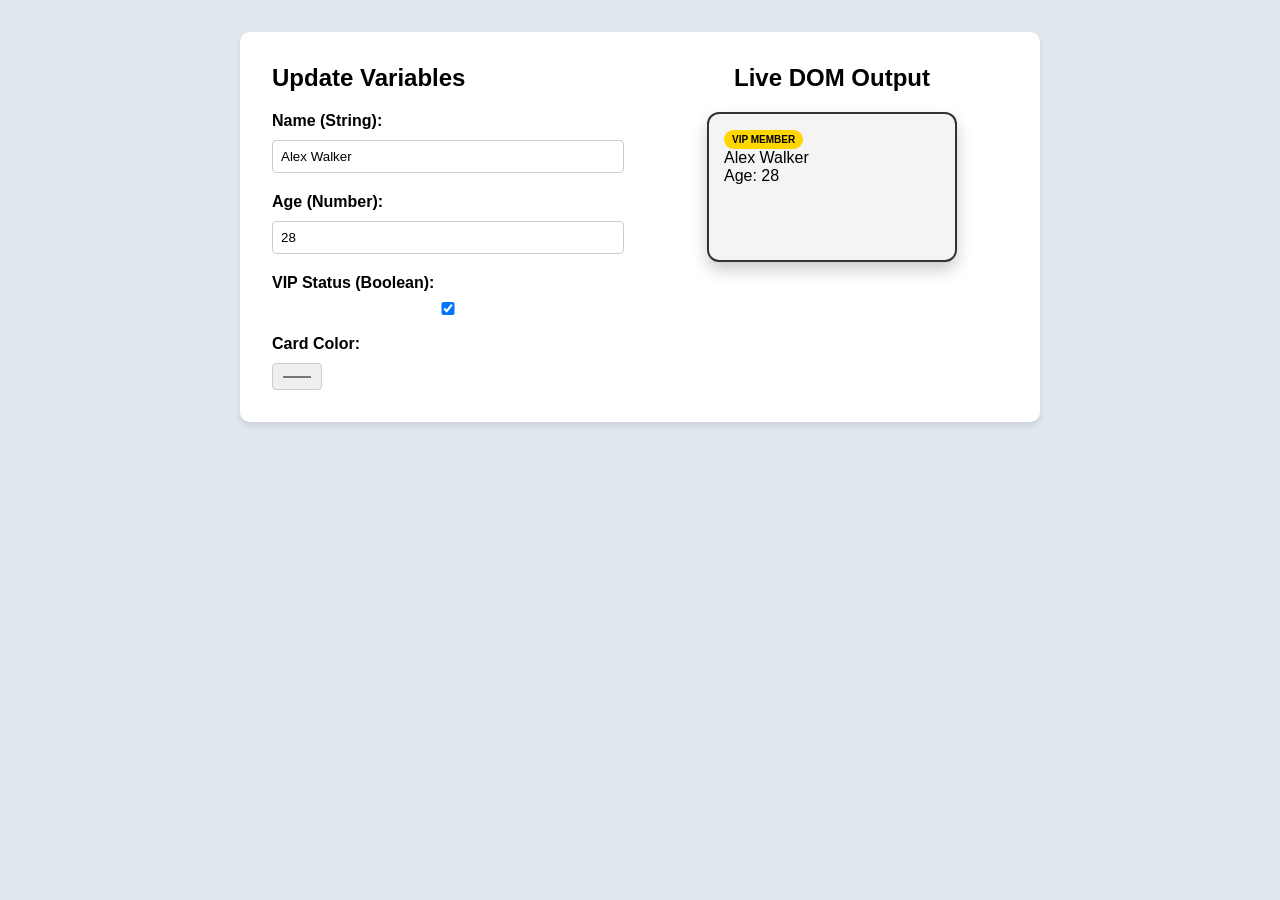
<file: index.html>
<!doctype html>
<html lang="en">
  <head>
    <meta charset="UTF-8" />
    <meta name="viewport" content="width=device-width, initial-scale=1.0" />
    <title>Document</title>
    <style>
      * {
        padding: 0;
        margin: 0;
        box-sizing: border-box;
        font-family: Arial, sans-serif;
      }

      body {
        background-color: #e2e8f0;
        padding: 2rem;
      }

      .container {
        display: flex;
        gap: 2rem;
        max-width: 800px;
        margin: 0 auto;
        background: white;
        padding: 2rem;
        border-radius: 10px;
        box-shadow: 0 4px 6px rgba(0, 0, 0, 0.1);
      }

      .controls {
        flex: 1;
        display: flex;
        flex-direction: column;
        gap: 10px;
      }

      .controls label {
        font-weight: bold;
        margin-top: 10px;
      }

      .controls input {
        padding: 8px;
        border: 1px solid #ccc;
        border-radius: 4px;
      }

      .output {
        flex: 1;
        display: flex;
        flex-direction: column;
        align-items: center;
      }

      .card {
        background-color: #f4f4f4;
        border: 2px solid #333;
        border-radius: 12px;
        width: 250px;
        height: 150px;
        padding: 15px;
        margin-top: 20px;
        box-shadow: 0 8px 16px rgba(0, 0, 0, 0.2);
        transition: background-color 0.3s;
      }

      .badge {
        background-color: gold;
        color: black;
        font-size: 10px;
        font-weight: bold;
        padding: 4px 8px;
        border-radius: 20px;
        display: inline-block;
      }
    </style>
  </head>
  <body>
    <div class="container">
      <!-- left section -->
      <section class="controls">
        <h2>Update Variables</h2>

        <label for="nameInput">Name (String):</label>
        <input type="text" id="nameInput" value="Alex Walker" />

        <label for="ageInput">Age (Number):</label>
        <input type="number" id="ageInput" value="28" />

        <label for="vipInput">VIP Status (Boolean):</label>
        <input type="checkbox" id="vipInput" checked />

        <label for="colorInput">Card Color:</label>
        <input type="color" id="colorInput" value="#389749" />
      </section>

      <!-- right section -->
      <section class="output">
        <h2>Live DOM Output</h2>

        <div id="idCard" class="card">
          <div class="card-header">
            <span id="vipBadge" class="badge">VIP MEMBER</span>
          </div>

          <div class="card-body">
            <p id="cardName">Alex Walker</p>
            <p>Age: <span id="cardAge">28</span></p>
          </div>
        </div>
      </section>
    </div>
  </body>
</html>
</file>
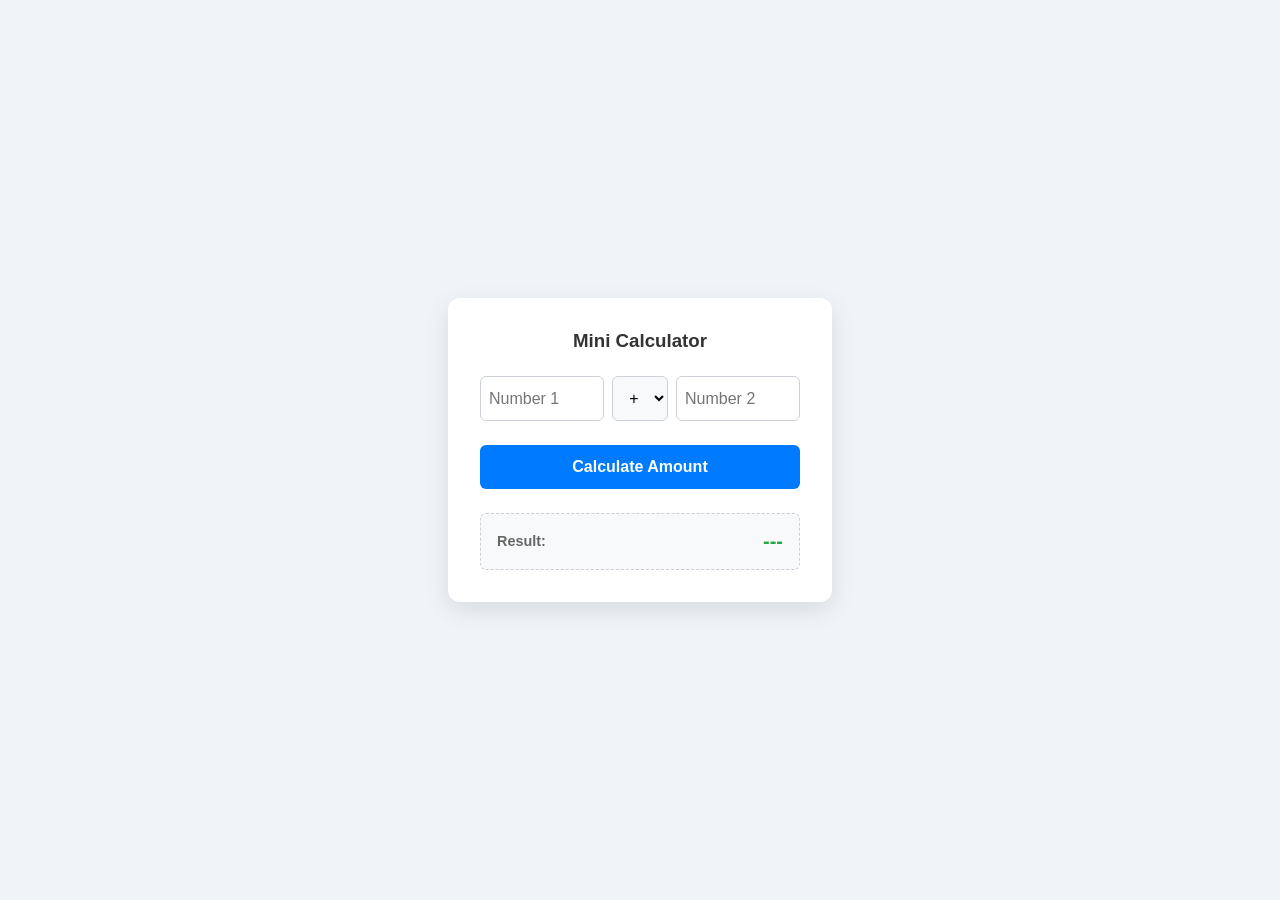
<file: calculate/index.html>
<!doctype html>
<html lang="en">
  <head>
    <meta charset="UTF-8" />
    <meta name="viewport" content="width=device-width, initial-scale=1.0" />
    <title>Document</title>
    <link href="style.css" rel="stylesheet" />
  </head>
  <body>
    <div class="calculator-container">
      <h3>Mini Calculator</h3>

      <div class="input-row">
        <input type="number" id="num1" placeholder="Number 1" />

        <select id="operator" title="operator">
          <option value="+">+</option>
          <option value="-">-</option>
          <option value="*">×</option>
          <option value="/">÷</option>
        </select>

        <input type="number" id="num2" placeholder="Number 2" />
      </div>

      <button id="calcButton">Calculate Amount</button>

      <div class="result-box">
        <span class="result-label">Result:</span>
        <span id="finalResult">---</span>
      </div>
    </div>

    <script>
      const num1Input = document.getElementById("num1");
      const num2Input = document.getElementById("num2");
      const operatorInput = document.getElementById("operator");
      const calcButton = document.getElementById("calcButton");
      const finalResult = document.getElementById("finalResult");

      function calcFunciton() {
        const num1 = Number(num1Input.value);
        const num2 = parseFloat(num2Input.value);
        const operator = operatorInput.value;

        if (isNaN(num1) || isNaN(num2)) {
          finalResult.textContent = "Error: Missing Numbers!";
          return;
        }

        let result = 0;

        if (operator === "+") {
          
          result = num1 + num2;
        } else if (operator === "-") {
          result = num1 - num2;
        } else if (operator === "*") {
          result = num1 * num2;
        } else if (operator === "/") {
          if (num2 === 0) {
            finalResult.textContent = "Error: Can't divided by 0!";
            return;
          }
          result = num1 / num2;
        }
        finalResult.textContent = result;
      }

      calcButton.addEventListener("click", calcFunciton);

    </script>
    <!-- <script src="calculate.js"></script> -->
  </body>
</html>
</file>
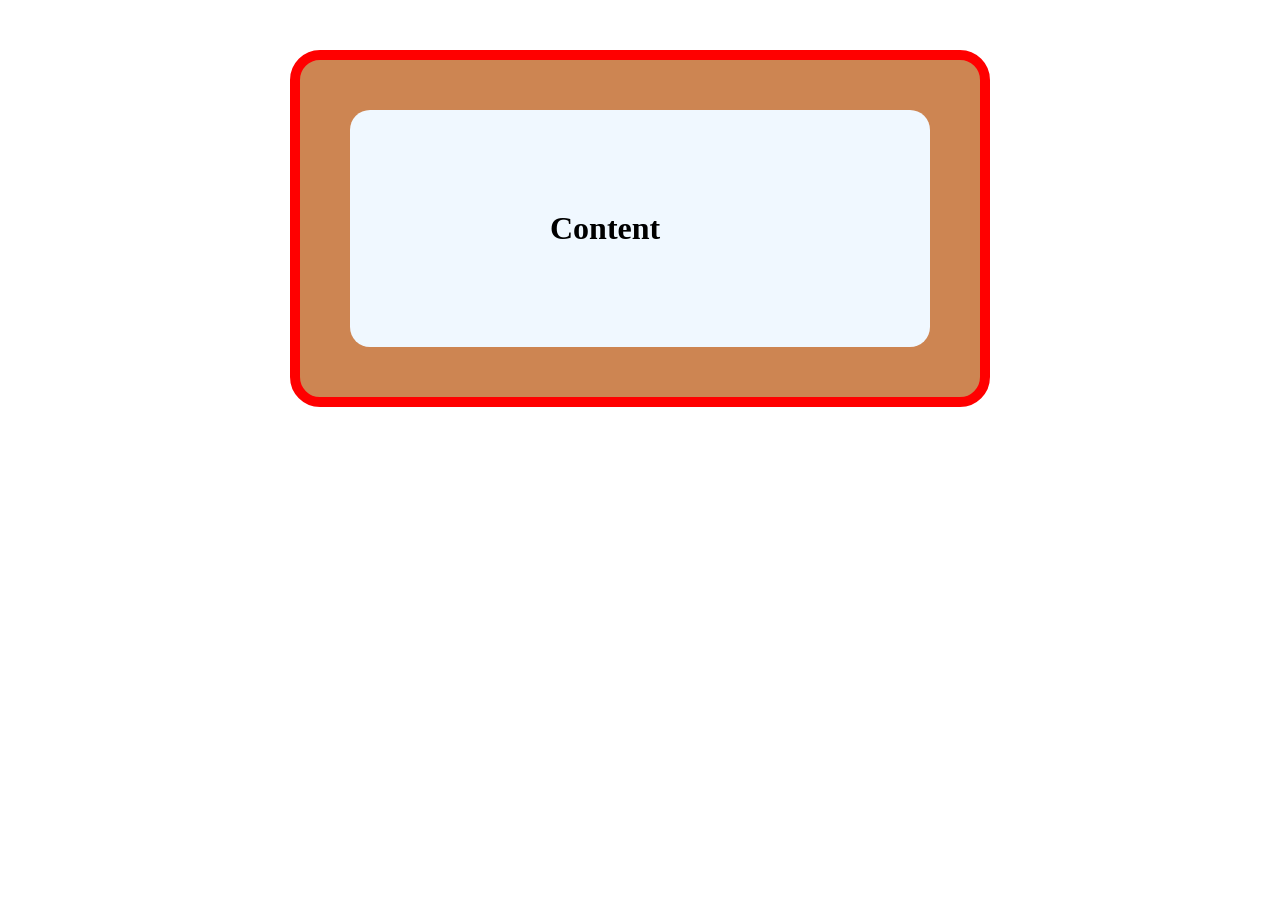
<file: box.html>
<!doctype html>
<html lang="en">
  <head>
    <meta charset="UTF-8" />
    <meta name="viewport" content="width=device-width, initial-scale=1.0" />
    <title>Document</title>
    <style>
      * {
        padding: 0;
        margin: 0;
        box-sizing: border-box;
      }
      h1 {
        padding: 100px 200px;
        background-color: aliceblue;
        border-radius: 20px;
      }
      .box {
        width: 700px;
        margin: auto;
        margin-top: 50px;
        background-color: rgb(205, 133, 82);
        padding: 50px;
        border: 10px solid red;
        border-radius: 30px;
      }
    </style>
  </head>
  <body>
    <div class="box">
      <h1>Content</h1>
    </div>

    <script>
      
      //Operator Incident
      console.log(5 + 5 * 5 - 4); //26

      console.log(5 + 5 * 5 - 5 / 5); //29

      // //Order of Operations
      console.log((8 / 2) * (2 + 2)); //16
    </script>
  </body>
</html>
</file>
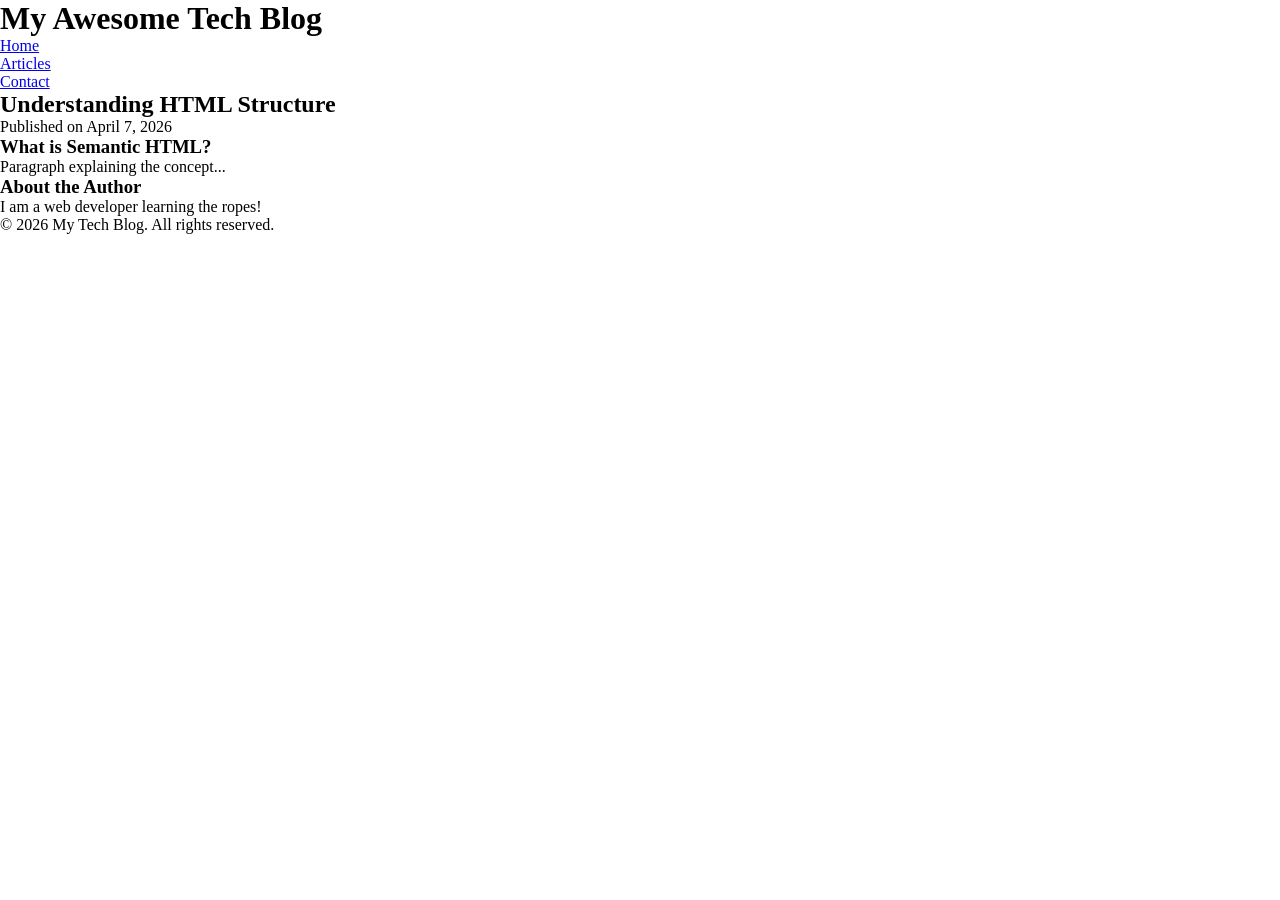
<file: semantic.html>
<!doctype html>
<html lang="en">
  <head>
    <meta charset="UTF-8" />
    <link rel="icon" type="image/png" href="tree.png" />
    <meta name="viewport" content="width=device-width, initial-scale=1.0" />
    <title>Tech Blog</title>
    <style>
      * {
        margin: 0;
        padding: 0;
        box-sizing: border-box;
      }
    </style>
  </head>
  <body>
    <header>
      <h1>My Awesome Tech Blog</h1>

      <nav>
        <ul>
          <li><a href="#">Home</a></li>
          <li><a href="#">Articles</a></li>
          <li><a href="#">Contact</a></li>
        </ul>
      </nav>
    </header>

    <main>
      <article>
        <header>
          <h2>Understanding HTML Structure</h2>
          <p>Published on April 7, 2026</p>
        </header>

        <section>
          <h3>What is Semantic HTML?</h3>
          <p>Paragraph explaining the concept...</p>
        </section>
      </article>

      <aside>
        <h3>About the Author</h3>
        <p>I am a web developer learning the ropes!</p>
      </aside>
    </main>

    <footer>
      <p>&copy; 2026 My Tech Blog. All rights reserved.</p>
    </footer>
  </body>
</html>
</file>
<file: calculate/style.css>
body {
    font-family: 'Inter', sans-serif;
    background-color: #f0f4f8;
    display: flex;
    justify-content: center;
    align-items: center;
    min-height: 100vh;
    margin: 0;
}

.calculator-container {
    background: white;
    padding: 2rem;
    border-radius: 12px;
    box-shadow: 0 8px 24px rgba(0, 0, 0, 0.1);
    text-align: center;
    width: 320px;
}


h3 {
    margin-top: 0;
    color: #333;
    margin-bottom: 1.5rem;
}

.input-row {
    display: flex;
    gap: 0.5rem;
    margin-bottom: 1.5rem;
}

input[type="number"],
select {
    padding: 0.75rem 0.5rem;
    border: 1px solid #ccd1d9;
    border-radius: 6px;
    font-size: 1rem;
}

input[type="number"] {
    width: 40%;
}

select {
    width: 20%;
    text-align: center;
    cursor: pointer;
    background-color: #f8f9fa;
}

button {
    width: 100%;
    padding: 0.8rem;
    background-color: #007bff;
    color: white;
    border: none;
    border-radius: 6px;
    font-size: 1rem;
    font-weight: bold;
    cursor: pointer;
    transition: background-color 0.2s;
    margin-bottom: 1.5rem;
}

button:hover {
    background-color: #0056b3;
}

.result-box {
    background-color: #f8f9fa;
    padding: 1rem;
    border-radius: 6px;
    border: 1px dashed #ccd1d9;
    display: flex;
    justify-content: space-between;
    align-items: center;
}

.result-label {
    font-size: 0.9rem;
    color: #666;
    font-weight: 600;
}

#finalResult {
    font-size: 1.25rem;
    font-weight: bold;
    color: #28a745;
}
</file>
